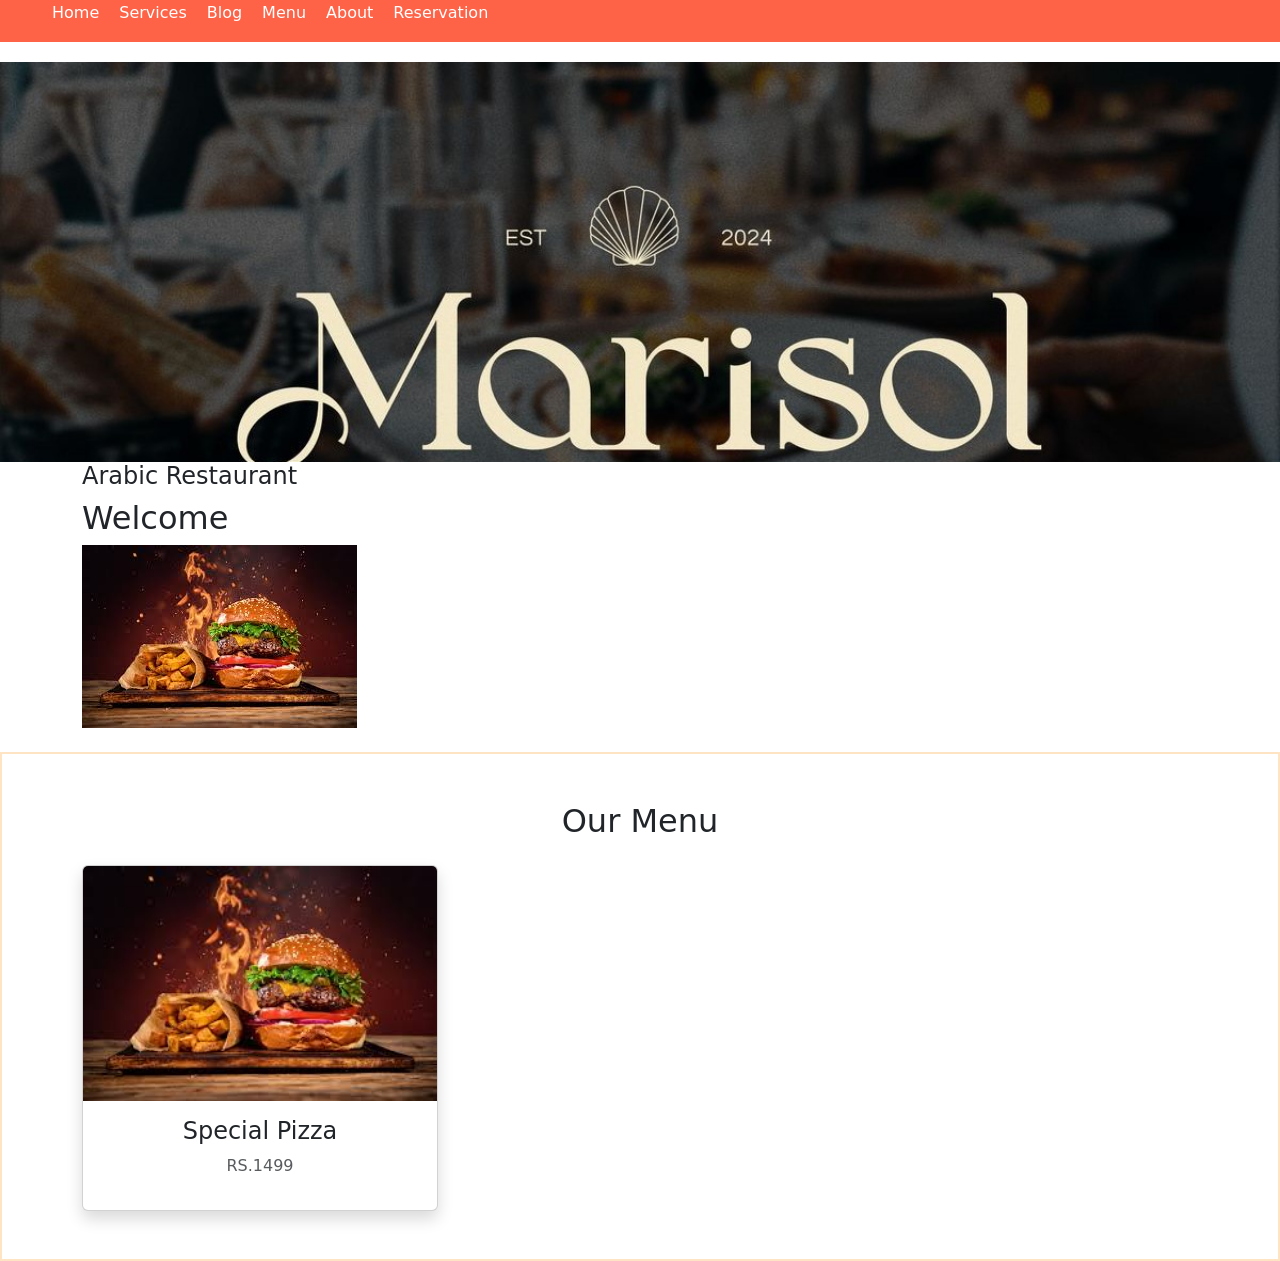
<file: index.html>
<!DOCTYPE html>
<html lang="en">
<head>
    <meta charset="UTF-8">
    <meta name="viewport" content="width=device-width, initial-scale=1.0">
    <title>Document</title>
    <link href="https://cdn.jsdelivr.net/npm/bootstrap@5.0.2/dist/css/bootstrap.min.css" rel="stylesheet" integrity="sha384-EVSTQN3/azprG1Anm3QDgpJLIm9Nao0Yz1ztcQTwFspd3yD65VohhpuuCOmLASjC" crossorigin="anonymous">
 <link rel="stylesheet" href="style.css">
</head>
<body>
    

    <nav class="navbar">
        <ul>
            <li>
                <a href=""> Home</a>
            </li>
             <li>
                <a href=""> Services</a>
            </li>
             <li>
                <a href=""> Blog</a>
            </li>
             <li>
                <a href=""> Menu</a>
            </li>
             <li>
                <a href=""> About</a>
            </li>
             <li>
                <a href=""> Reservation</a>
            </li>

       </ul>
    </nav>


    <body class="animsition" style="animation-duration: 1500ms; opacity: 1;">
	
	


<!-- Full screen image -->
 <div class="box"></div> 

<div class="container">
    <div class="row">
        <div class="col=6">
            <h4>Arabic Restaurant</h4>
            <h2>Welcome</h2>
            <img src="images/BURGER.jpeg" alt="">
    </div>
    </div>
    </div>
    <br>
    <!-- Menu Section -->
<section id="menu" class="py-5">
    <div class="container">
        <h2 class="text-center mb-4">Our Menu</h2>

        <div class="row g-4">
            <div class="col-md-4">
                <div class="card shadow">
                    <img src="images/BURGER.jpeg" class="card-img-top" alt="">
                    <div class="card-body text-center">
                        <h4> Special Pizza</h4>
                        <p class="text-muted">RS.1499</p>
                    </div>
                </div>
            </div>






<script src="https://cdn.jsdelivr.net/npm/bootstrap@5.0.2/dist/js/bootstrap.bundle.min.js" integrity="sha384-MrcW6ZMFYlzcLA8Nl+NtUVF0sA7MsXsP1UyJoMp4YLEuNSfAP+JcXn/tWtIaxVXM" crossorigin="anonymous"></script>
</body>
</html>
</file>
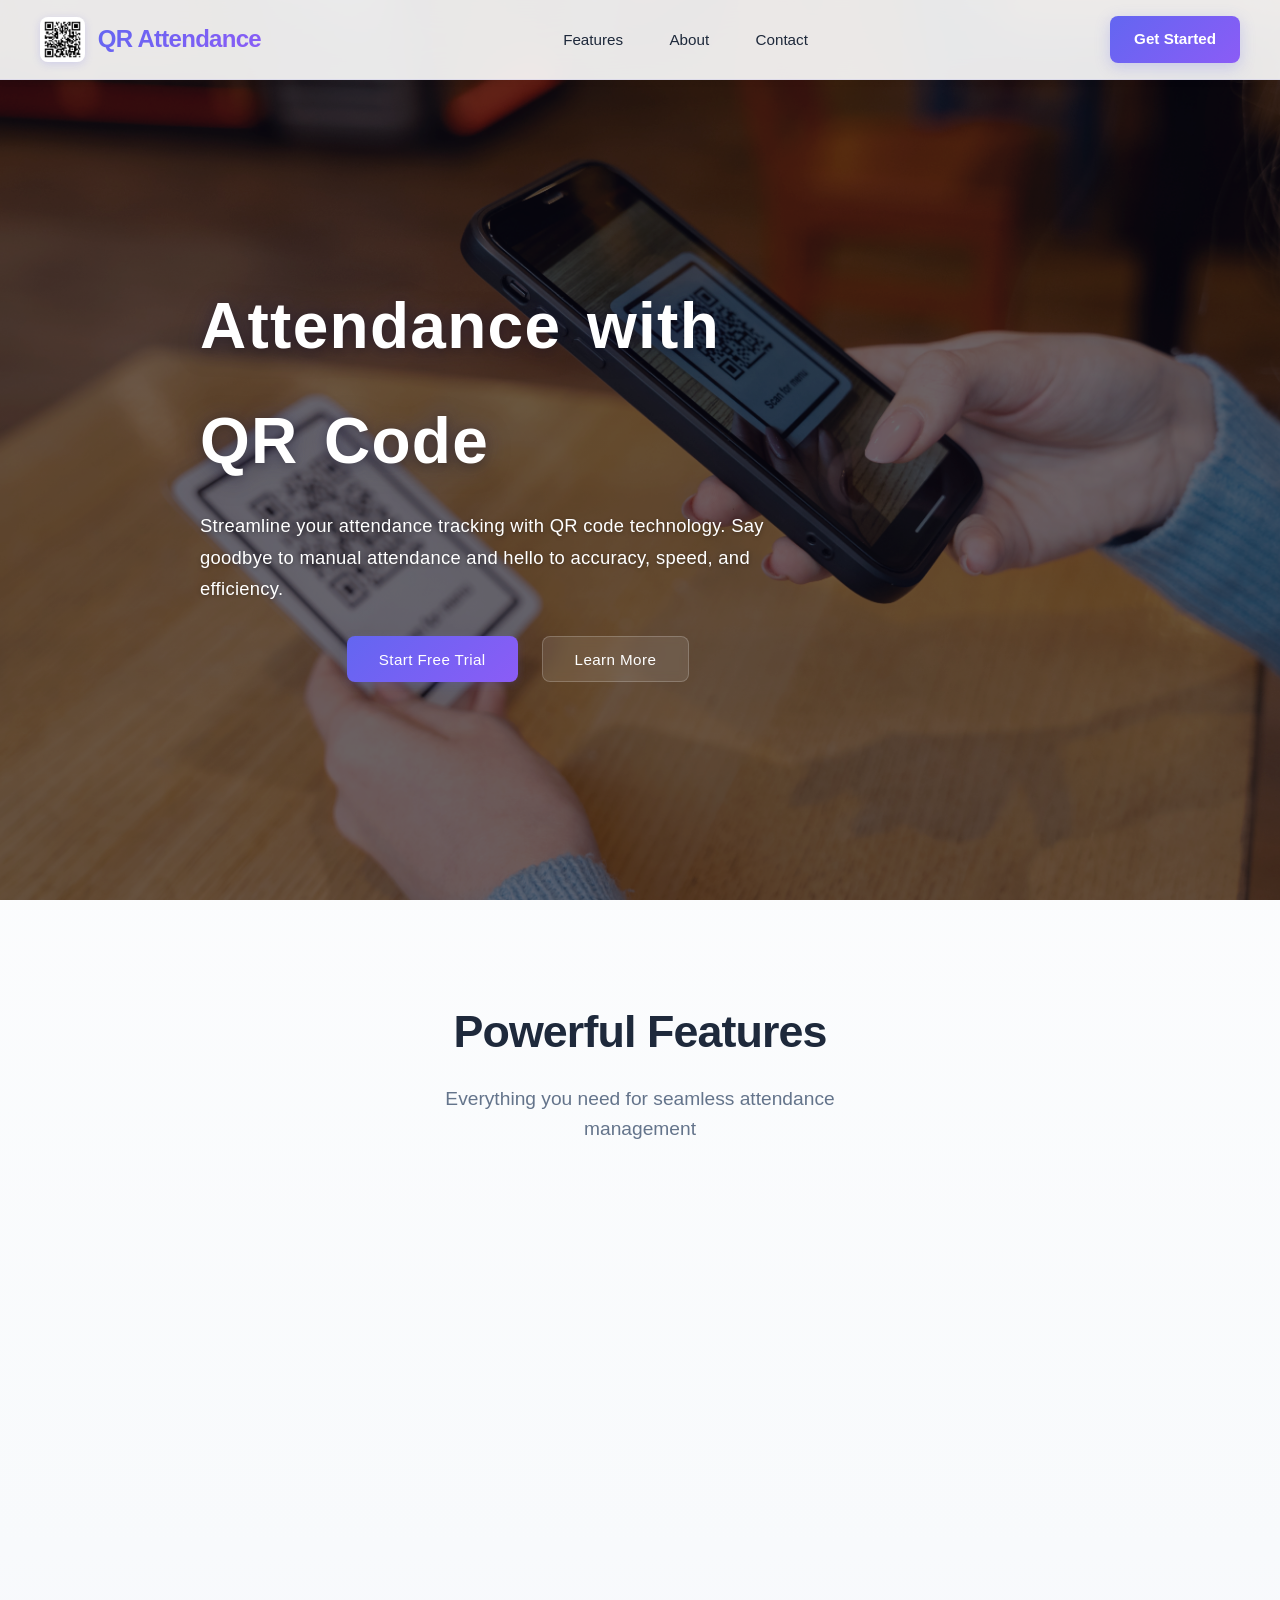
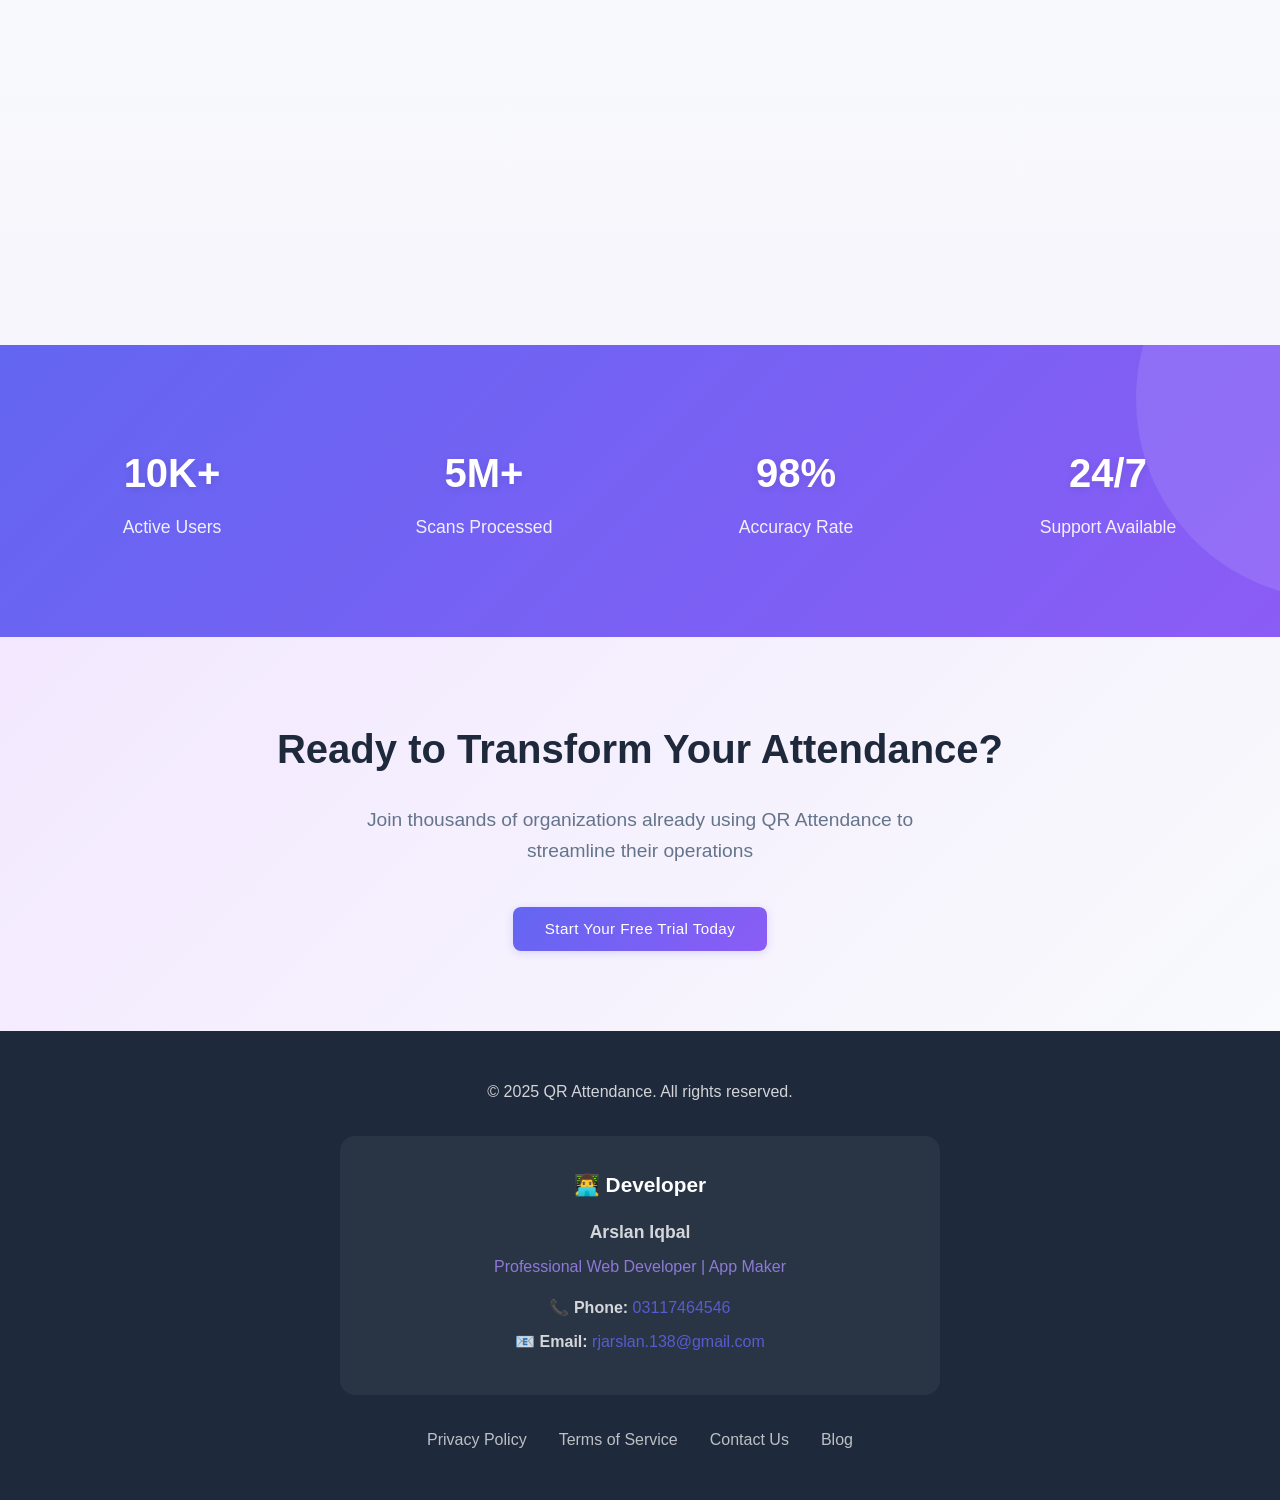
<file: qrattendance.html>
<!DOCTYPE html>
<html lang="en">

<head>
    <meta charset="UTF-8">
    <meta name="viewport" content="width=device-width, initial-scale=1.0">
    <title>Attendance with QR Code - Modern QR Attendance System</title>
    <link rel="icon" type="image/x-icon" href="logo1.png">
    <link rel="shortcut icon" type="image/x-icon" href="logo1.png">
    <style>
        * {
            margin: 0;
            padding: 0;
            box-sizing: border-box;
        }

        :root {
            --primary-color: #6366f1;
            --primary-dark: #4f46e5;
            --secondary-color: #8b5cf6;
            --text-dark: #1e293b;
            --text-light: #64748b;
            --bg-light: #f8fafc;
            --bg-lighter: #f3e8ff;
            --white: #ffffff;
            --gradient: linear-gradient(135deg, #6366f1 0%, #8b5cf6 100%);
            --gradient-light: linear-gradient(135deg, #a78bfa 0%, #c084fc 100%);

            /* Fluid Typography */
            --h1-size: clamp(2.5rem, 5vw + 1rem, 4.5rem);
            --h2-size: clamp(2rem, 3vw + 1rem, 3rem);
            --h3-size: clamp(1.5rem, 2vw + 0.5rem, 2rem);
            --body-text: clamp(1rem, 1vw + 0.5rem, 1.15rem);
            --section-padding: clamp(3rem, 5vw, 6rem);
        }

        html {
            scroll-behavior: smooth;
        }

        body {
            font-family: -apple-system, BlinkMacSystemFont, 'Segoe UI', 'Roboto', 'Helvetica Neue', Arial, sans-serif;
            line-height: 1.6;
            color: var(--text-dark);
            background: linear-gradient(180deg, #ffffff 0%, #f8fafc 50%, #f3e8ff 100%);
            overflow-x: hidden;
        }

        /* ===== HEADER / NAVBAR ===== */
        header {
            position: fixed;
            top: 0;
            left: 0;
            right: 0;
            z-index: 1000;
            padding: 1rem 2rem;
            background: rgba(255, 255, 255, 0.9);
            backdrop-filter: blur(20px);
            border-bottom: 1px solid rgba(99, 102, 241, 0.1);
            box-shadow: 0 2px 8px rgba(0, 0, 0, 0.04);
            transition: all 0.3s ease;
        }

        header.scrolled {
            padding: 0.75rem 2rem;
            box-shadow: 0 4px 16px rgba(99, 102, 241, 0.12);
        }

        nav {
            max-width: 1200px;
            margin: 0 auto;
            display: flex;
            justify-content: space-between;
            align-items: center;
        }

        .logo {
            font-size: 1.5rem;
            font-weight: 800;
            letter-spacing: -0.03em;
            text-decoration: none;
            display: flex;
            align-items: center;
            gap: 0.8rem;
            transition: all 0.3s ease;
            animation: slideInDown 0.6s ease-out;
            height: 45px;
        }

        .logo img {
            height: 45px;
            width: auto;
            max-width: 60px;
            object-fit: contain;
            border-radius: 8px;
            transition: all 0.3s ease;
            box-shadow: 0 2px 8px rgba(99, 102, 241, 0.2);
        }

        .logo:hover img {
            transform: scale(1.1);
            box-shadow: 0 4px 12px rgba(99, 102, 241, 0.3);
        }

        .logo-text {
            background: var(--gradient);
            -webkit-background-clip: text;
            -webkit-text-fill-color: transparent;
            background-clip: text;
        }

        .logo:hover {
            transform: scale(1.05);
        }

        .logo-icon {
            display: none;
        }

        .nav-links {
            display: flex;
            list-style: none;
            gap: 0.5rem;
            align-items: center;
        }

        .nav-links a {
            color: var(--text-dark);
            text-decoration: none;
            font-weight: 500;
            font-size: 0.95rem;
            padding: 0.6rem 1.2rem;
            border-radius: 8px;
            transition: all 0.3s ease;
            position: relative;
            animation: slideInDown 0.7s ease-out backwards;
        }

        .nav-links a:nth-child(1) {
            animation-delay: 0.1s;
        }

        .nav-links a:nth-child(2) {
            animation-delay: 0.2s;
        }

        .nav-links a:nth-child(3) {
            animation-delay: 0.3s;
        }

        .nav-links a:hover {
            background: rgba(99, 102, 241, 0.1);
            color: var(--primary-color);
            transform: translateY(-2px);
        }

        .cta-button {
            background: var(--gradient);
            color: var(--white);
            padding: 0.7rem 1.5rem;
            border: none;
            border-radius: 8px;
            font-weight: 600;
            font-size: 0.95rem;
            cursor: pointer;
            text-decoration: none;
            display: inline-block;
            transition: all 0.3s ease;
            box-shadow: 0 4px 15px rgba(99, 102, 241, 0.25);
            animation: slideInDown 0.8s ease-out backwards;
            animation-delay: 0.4s;
        }

        .cta-button:hover {
            transform: translateY(-3px);
            box-shadow: 0 8px 25px rgba(99, 102, 241, 0.35);
        }

        .cta-button:active {
            transform: translateY(-1px);
        }

        @media (max-width: 768px) {
            nav {
                flex-wrap: wrap;
                gap: 1rem;
            }

            .nav-links {
                order: 3;
                flex-basis: 100%;
                gap: 0.25rem;
                margin-top: 0.5rem;
            }

            .nav-links a {
                padding: 0.5rem 0.8rem;
                font-size: 0.9rem;
            }

            .cta-button {
                padding: 0.6rem 1.2rem;
                font-size: 0.9rem;
            }
        }

        /* ===== HERO SECTION ===== */
        .hero {
            min-height: 100vh;
            display: flex;
            align-items: center;
            justify-content: center;
            padding: 8rem 2rem 4rem;
            position: relative;
            overflow: hidden;
            background: linear-gradient(rgba(0, 0, 0, 0.3), rgba(0, 0, 0, 0.3)), url('1.jpg.jpg') center/cover no-repeat;
            background-attachment: fixed;
        }

        .hero::before {
            content: '';
            position: absolute;
            top: 0;
            left: 0;
            right: 0;
            bottom: 0;
            background: rgba(0, 0, 0, 0.4);
            pointer-events: none;
        }

        .hero::after {
            content: '';
            position: absolute;
            top: 0;
            left: 0;
            right: 0;
            bottom: 0;
            background: rgba(99, 102, 241, 0.05);
            pointer-events: none;
        }

        @keyframes floatBg {

            0%,
            100% {
                transform: translate(0, 0);
            }

            50% {
                transform: translate(40px, -40px);
            }
        }

        .hero-content {
            max-width: 1200px;
            display: flex;
            align-items: flex-start;
            justify-content: flex-start;
            flex-direction: column;
            text-align: left;
            position: relative;
            z-index: 2;
            width: 100%;
            padding-left: 8rem;
        }

        .hero-text {
            animation: slideInDown 0.8s ease-out;
            width: 100%;
            max-width: 700px;
            background: transparent;
            padding: 2rem;
            border-radius: 20px;
            backdrop-filter: none;
            border: none;
            text-align: left;
        }

        .hero-title {
            font-size: 4rem;
            font-weight: 800;
            line-height: 1.4;
            margin-bottom: 1.5rem;
            color: var(--white);
            letter-spacing: 0.02em;
            display: flex;
            flex-wrap: wrap;
            justify-content: flex-start;
            gap: 0.4em;
            min-height: 1.2em;
            filter: drop-shadow(0 4px 12px rgba(0, 0, 0, 0.3));
            text-shadow: 0 2px 8px rgba(0, 0, 0, 0.2), 0 0 20px rgba(99, 102, 241, 0.15);
        }

        .hero-word {
            display: inline-block;
            opacity: 0;
            animation: dynamicFloat 1.6s cubic-bezier(0.34, 1.56, 0.64, 1) forwards,
                orbitalZoom 3s ease-in-out 1.6s infinite;
            position: relative;
        }

        .hero-word-1 {
            animation-delay: 0.05s, 1.6s;
        }

        .hero-word-2 {
            animation-delay: 0.2s, 1.75s;
        }

        .hero-word-3 {
            animation-delay: 0.35s, 1.9s;
        }

        .hero-word-4 {
            animation-delay: 0.5s, 2.05s;
        }

        @keyframes dynamicFloat {
            0% {
                opacity: 0;
                transform: translateX(-60px) translateY(-120px) scale(0.3) rotateZ(-15deg);
            }

            35% {
                opacity: 1;
                transform: translateX(20px) translateY(-20px) scale(1.15) rotateZ(5deg);
            }

            100% {
                opacity: 1;
                transform: translateX(0) translateY(0) scale(1) rotateZ(0deg);
            }
        }

        @keyframes orbitalZoom {

            0%,
            100% {
                transform: translateX(0) translateY(0) scale(1);
                filter: drop-shadow(0 0 8px rgba(99, 102, 241, 0.15));
            }

            15% {
                transform: translateX(8px) translateY(-5px) scale(1.05);
                filter: drop-shadow(0 0 12px rgba(99, 102, 241, 0.2));
            }

            30% {
                transform: translateX(0) translateY(-10px) scale(1.1);
                filter: drop-shadow(0 0 15px rgba(99, 102, 241, 0.28));
            }

            45% {
                transform: translateX(-8px) translateY(-5px) scale(1.12);
                filter: drop-shadow(0 0 18px rgba(99, 102, 241, 0.35));
            }

            60% {
                transform: translateX(-5px) translateY(5px) scale(1.1);
                filter: drop-shadow(0 0 15px rgba(99, 102, 241, 0.28));
            }

            75% {
                transform: translateX(8px) translateY(5px) scale(1.05);
                filter: drop-shadow(0 0 12px rgba(99, 102, 241, 0.2));
            }
        }

        .hero-title-gradient {
            background: var(--gradient);
            -webkit-background-clip: text;
            -webkit-text-fill-color: transparent;
            background-clip: text;
        }

        .hero-description {
            font-size: 1.15rem;
            color: var(--white);
            margin-bottom: 2rem;
            line-height: 1.7;
            animation: fadeIn 0.8s ease-out 0.3s backwards;
            max-width: 700px;
            text-shadow: 0 1px 4px rgba(0, 0, 0, 0.3);
            font-weight: 400;
            letter-spacing: 0.3px;
        }

        @keyframes fadeIn {
            from {
                opacity: 0;
            }

            to {
                opacity: 1;
            }
        }

        .hero-buttons {
            display: flex;
            gap: 1.5rem;
            flex-wrap: wrap;
            animation: fadeIn 0.8s ease-out 0.4s backwards;
            justify-content: center;
        }

        @keyframes slideInUp {
            from {
                opacity: 0;
                transform: translateY(30px);
            }

            to {
                opacity: 1;
                transform: translateY(0);
            }
        }

        .btn-primary {
            background: var(--gradient);
            color: var(--white);
            padding: 0.85rem 2rem;
            border: none;
            border-radius: 8px;
            font-size: 0.95rem;
            font-weight: 500;
            cursor: pointer;
            transition: all 0.25s ease;
            box-shadow: 0 2px 8px rgba(99, 102, 241, 0.2);
            text-decoration: none;
            display: inline-block;
            position: relative;
            overflow: hidden;
            letter-spacing: 0.4px;
        }

        .btn-primary::before {
            content: '';
            position: absolute;
            top: 0;
            left: -100%;
            width: 100%;
            height: 100%;
            background: rgba(255, 255, 255, 0.1);
            transition: left 0.3s ease;
        }

        .btn-primary:hover::before {
            left: 100%;
        }

        .btn-primary:hover {
            transform: translateY(-1px);
            box-shadow: 0 4px 12px rgba(99, 102, 241, 0.3);
        }

        .btn-primary:active {
            transform: translateY(0px);
        }

        .btn-secondary {
            background: rgba(255, 255, 255, 0.1);
            color: var(--white);
            padding: 0.85rem 2rem;
            border: 1px solid rgba(255, 255, 255, 0.2);
            border-radius: 8px;
            font-size: 0.95rem;
            font-weight: 500;
            cursor: pointer;
            transition: all 0.25s ease;
            text-decoration: none;
            display: inline-block;
            backdrop-filter: blur(5px);
            position: relative;
            overflow: hidden;
            letter-spacing: 0.4px;
        }

        .btn-secondary::before {
            content: '';
            position: absolute;
            top: 0;
            left: -100%;
            width: 100%;
            height: 100%;
            background: rgba(255, 255, 255, 0.1);
            transition: left 0.3s ease;
        }

        .btn-secondary:hover::before {
            left: 100%;
        }

        .btn-secondary:hover {
            background: rgba(255, 255, 255, 0.15);
            border-color: rgba(255, 255, 255, 0.3);
            box-shadow: 0 2px 8px rgba(255, 255, 255, 0.1);
            transform: translateY(-1px);
        }

        .hero-image {
            display: none;
        }

        .hero-image-container {
            display: none;
        }

        .hero-image-container img {
            display: none;
        }

        .hero-image-placeholder {
            display: none;
        }

        .hero-image-placeholder-icon {
            display: none;
        }

        @keyframes slideInLeft {
            from {
                opacity: 0;
                transform: translateX(-40px);
            }

            to {
                opacity: 1;
                transform: translateX(0);
            }
        }

        @keyframes slideInRight {
            from {
                opacity: 0;
                transform: translateX(40px);
            }

            to {
                opacity: 1;
                transform: translateX(0);
            }
        }

        @keyframes slideInDown {
            from {
                opacity: 0;
                transform: translateY(-20px);
            }

            to {
                opacity: 1;
                transform: translateY(0);
            }
        }

        @keyframes zoomIn {
            from {
                opacity: 0;
                transform: scale(0.95);
            }

            to {
                opacity: 1;
                transform: scale(1);
            }
        }

        @media (max-width: 768px) {
            .hero {
                padding: 6rem 1.5rem 3rem;
                background: linear-gradient(rgba(0, 0, 0, 0.4), rgba(0, 0, 0, 0.4)), url('1.jpg.jpg') center/cover no-repeat;
            }

            .hero-text {
                padding: 2rem;
                border-radius: 15px;
            }

            .hero-content {
                flex-direction: column;
                gap: 2rem;
            }

            .hero-title {
                font-size: 3rem;
            }

            .hero-description {
                font-size: 1.1rem;
            }

            .hero-buttons {
                flex-direction: column;
                gap: 1rem;
                width: 100%;
            }

            .btn-primary,
            .btn-secondary {
                padding: 0.9rem 2rem;
                font-size: 1rem;
                width: 100%;
                text-align: center;
            }
        }

        /* ===== FEATURES SECTION ===== */
        .features {
            padding: 6rem 2rem;
            max-width: 1200px;
            margin: 0 auto;
        }

        .section-header {
            text-align: center;
            margin-bottom: 4rem;
            animation: fadeInUp 0.8s ease-out;
        }

        .section-header h2 {
            font-size: 2.8rem;
            font-weight: 900;
            margin-bottom: 1rem;
            color: var(--text-dark);
            letter-spacing: -0.02em;
        }

        .section-header p {
            font-size: 1.2rem;
            color: var(--text-light);
            max-width: 500px;
            margin: 0 auto;
        }

        .features-grid {
            display: grid;
            grid-template-columns: repeat(auto-fit, minmax(320px, 1fr));
            gap: 2.5rem;
        }

        .feature-card {
            background: var(--white);
            padding: 2.5rem;
            border-radius: 16px;
            border: 1px solid rgba(99, 102, 241, 0.08);
            box-shadow: 0 4px 20px rgba(0, 0, 0, 0.05);
            transition: all 0.4s ease;
            opacity: 0;
            transform: translateY(30px);
        }

        .feature-card.visible {
            opacity: 1;
            transform: translateY(0);
        }

        .feature-card:hover {
            transform: translateY(-8px);
            box-shadow: 0 12px 40px rgba(99, 102, 241, 0.15);
            border-color: rgba(99, 102, 241, 0.2);
        }

        .feature-icon {
            width: 60px;
            height: 60px;
            background: linear-gradient(135deg, rgba(99, 102, 241, 0.1), rgba(139, 92, 246, 0.1));
            border-radius: 12px;
            display: flex;
            align-items: center;
            justify-content: center;
            margin-bottom: 1.5rem;
            font-size: 1.8rem;
        }

        .feature-card h3 {
            font-size: 1.4rem;
            margin-bottom: 1rem;
            color: var(--text-dark);
            font-weight: 700;
        }

        .feature-card p {
            color: var(--text-light);
            line-height: 1.8;
            font-size: 0.95rem;
        }

        @keyframes fadeInUp {
            from {
                opacity: 0;
                transform: translateY(30px);
            }

            to {
                opacity: 1;
                transform: translateY(0);
            }
        }

        @media (max-width: 768px) {
            .features {
                padding: 4rem 1.5rem;
            }

            .section-header h2 {
                font-size: 2rem;
            }

            .features-grid {
                gap: 1.5rem;
            }

            .feature-card {
                padding: 2rem;
            }
        }

        /* ===== STATS SECTION ===== */
        .stats {
            padding: 6rem 2rem;
            background: var(--gradient);
            color: var(--white);
            position: relative;
            overflow: hidden;
        }

        .stats::before {
            content: '';
            position: absolute;
            top: -50%;
            right: -20%;
            width: 400px;
            height: 400px;
            background: rgba(255, 255, 255, 0.1);
            border-radius: 50%;
            animation: floatBg 20s ease-in-out infinite;
        }

        .stats-content {
            max-width: 1200px;
            margin: 0 auto;
            display: grid;
            grid-template-columns: repeat(auto-fit, minmax(250px, 1fr));
            gap: 3rem;
            position: relative;
            z-index: 1;
            text-align: center;
        }

        .stat-item h3 {
            font-size: 2.5rem;
            font-weight: 900;
            margin-bottom: 0.5rem;
            text-shadow: 0 2px 8px rgba(0, 0, 0, 0.1);
        }

        .stat-item p {
            font-size: 1.1rem;
            opacity: 0.9;
        }

        @media (max-width: 768px) {
            .stats {
                padding: 4rem 1.5rem;
            }

            .stats-content {
                gap: 2rem;
            }

            .stat-item h3 {
                font-size: 2rem;
            }
        }

        /* ===== CTA SECTION ===== */
        .cta-section {
            padding: 5rem 2rem;
            background: linear-gradient(135deg, var(--bg-lighter), var(--bg-light));
            text-align: center;
            position: relative;
        }

        .cta-section h2 {
            font-size: 2.5rem;
            margin-bottom: 1.5rem;
            color: var(--text-dark);
            font-weight: 900;
            animation: fadeInUp 0.8s ease-out;
        }

        .cta-section p {
            font-size: 1.2rem;
            color: var(--text-light);
            margin-bottom: 2.5rem;
            max-width: 600px;
            margin-left: auto;
            margin-right: auto;
            animation: fadeInUp 0.8s ease-out 0.1s backwards;
        }

        .cta-section .btn-primary {
            animation: fadeInUp 0.8s ease-out 0.2s backwards;
        }

        @media (max-width: 768px) {
            .cta-section {
                padding: 3rem 1.5rem;
            }

            .cta-section h2 {
                font-size: 2rem;
            }

            .cta-section p {
                font-size: 1.1rem;
            }
        }

        /* ===== FOOTER ===== */
        footer {
            background: var(--text-dark);
            color: var(--white);
            padding: 3rem 2rem;
            text-align: center;
            position: relative;
            overflow: hidden;
        }

        footer p {
            opacity: 0.8;
            margin-bottom: 1rem;
        }

        .footer-links {
            display: flex;
            justify-content: center;
            gap: 2rem;
            margin-top: 1.5rem;
            flex-wrap: wrap;
        }

        .footer-links a {
            color: var(--white);
            text-decoration: none;
            opacity: 0.7;
            transition: opacity 0.3s ease;
        }

        .footer-links a:hover {
            opacity: 1;
        }

        /* ===== SMOOTH SCROLL ANIMATION ===== */
        .fade-in {
            opacity: 0;
            animation: fadeInUp 0.8s ease-out forwards;
        }

        /* ===== UTILITY CLASSES ===== */
        .container {
            max-width: 1200px;
            margin: 0 auto;
            padding: 0 2rem;
        }

        @media (max-width: 768px) {
            .container {
                padding: 0 1.5rem;
            }
        }

        /* ===== UNIVERSAL RESPONSIVE REFINEMENTS ===== */

        /* 1. EXTRA LARGE SCREENS (> 1440px) */
        @media (min-width: 1441px) {

            .container,
            nav,
            .hero-content,
            .features,
            .stats-content,
            .cta-section {
                max-width: 1400px;
                /* Allow wider content on huge screens */
            }

            .hero-title {
                font-size: 5rem;
                /* Super large size for 4k monitors */
            }

            .hero {
                /* Ensure background covers nicely */
                background-size: cover;
            }
        }

        /* 2. LAPTOP / MEDIUM DESKTOP (1024px - 1440px) */
        @media (min-width: 1025px) and (max-width: 1440px) {
            .hero-title {
                font-size: 4rem;
            }

            .container {
                max-width: 1100px;
            }
        }

        /* 3. TABLET (768px - 1024px) */
        @media (min-width: 769px) and (max-width: 1024px) {
            header {
                padding: 1rem 1.5rem;
            }

            nav {
                flex-wrap: nowrap;
            }

            .logo img {
                max-width: 50px;
            }

            .nav-links {
                gap: 1rem;
            }

            .nav-links a {
                padding: 0.5rem 0.8rem;
                font-size: 0.9rem;
            }

            .hero {
                padding: 8rem 2rem 4rem;
                background-attachment: scroll;
            }

            .hero-content {
                padding-left: 0;
                align-items: center;
                text-align: center;
            }

            .hero-text {
                padding: 1.5rem;
                max-width: 80%;
                text-align: center;
            }

            .hero-title {
                font-size: 3.2rem;
                justify-content: center;
            }

            .hero-description {
                margin: 0 auto 2rem;
            }

            .features-grid {
                grid-template-columns: repeat(2, 1fr);
                gap: 1.5rem;
            }

            .stats-content {
                grid-template-columns: repeat(2, 1fr);
            }
        }

        /* 4. MOBILE (< 768px) */
        @media (max-width: 768px) {
            .container {
                padding: 0 1.5rem;
            }

            nav {
                justify-content: space-between;
                position: relative;
            }

            .logo {
                font-size: 1.3rem;
            }

            .nav-links {
                display: none;
                /* See hamburger note in plan, keeping clean stack for now */
                display: flex;
                flex-wrap: wrap;
                justify-content: center;
                width: 100%;
                background: rgba(255, 255, 255, 0.95);
                padding: 1rem;
                border-radius: 12px;
                box-shadow: 0 4px 12px rgba(0, 0, 0, 0.05);
                margin-top: 1rem;
            }

            .nav-links a {
                font-size: 0.85rem;
                padding: 0.4rem 0.8rem;
                width: auto;
            }

            .cta-button {
                display: none;
            }

            .hero {
                background-attachment: scroll;
                padding-top: 7rem;
            }

            .hero-content {
                padding-left: 0;
            }

            .hero-title {
                font-size: 2.5rem;
                justify-content: center;
            }

            .hero-text {
                padding: 1rem;
                text-align: center;
            }

            .hero-description {
                font-size: 1rem;
            }

            .hero-buttons {
                flex-direction: column;
                gap: 0.8rem;
                width: 100%;
                max-width: 300px;
                margin: 0 auto;
            }

            .stats-content {
                grid-template-columns: 1fr;
                gap: 2rem;
            }
        }

        /* 5. EXTRA SMALL MOBILE (< 480px) */
        @media (max-width: 480px) {
            .hero-title {
                font-size: 2rem;
                /* Even smaller for very narrow screens */
            }

            .section-header h2 {
                font-size: 1.7rem;
            }

            .feature-card {
                padding: 1.5rem;
            }

            .hero-buttons {
                width: 100%;
            }

            .btn-primary,
            .btn-secondary {
                width: 100%;
                padding: 0.8rem 1rem;
            }
        }
    </style>
</head>

<body>
    <!-- HEADER -->
    <header id="header">
        <nav>
            <a href="#" class="logo">
                <img src="logo1.png" alt="QR Attendance Logo" />
                <span class="logo-text">QR Attendance</span>
            </a>
            <ul class="nav-links">
                <li><a href="#features">Features</a></li>
                <li><a href="#stats">About</a></li>
                <li><a href="#contact">Contact</a></li>
            </ul>
            <a href="#cta" class="cta-button">Get Started</a>
        </nav>
    </header>

    <!-- HERO SECTION -->
    <section class="hero">
        <div class="hero-content">
            <div class="hero-text">
                <h1 class="hero-title">
                    <span class="hero-word hero-word-1">Attendance</span>
                    <span class="hero-word hero-word-2">with</span>
                    <span class="hero-word hero-word-3">QR</span>
                    <span class="hero-word hero-word-4">Code</span>
                </h1>
                <p class="hero-description">
                    Streamline your attendance tracking with QR code technology. Say goodbye to manual attendance and
                    hello to accuracy, speed, and efficiency.
                </p>
                <div class="hero-buttons">
                    <button class="btn-primary" onclick="scrollTo('cta')">Start Free Trial</button>
                    <button class="btn-secondary" onclick="scrollTo('features')">Learn More</button>
                </div>
            </div>
            <div class="hero-image">
                <div class="hero-image-container">
                    <img src="1.jpg.jpg" alt="QR Code Attendance System"
                        onerror="this.style.display='none'; this.parentElement.innerHTML='<div class=\'hero-image-placeholder\'><div class=\'hero-image-placeholder-icon\'>📊</div><p>QR Code Attendance System</p></div>';" />
                </div>
            </div>
        </div>
    </section>

    <!-- FEATURES SECTION -->
    <section class="features" id="features">
        <div class="section-header">
            <h2>Powerful Features</h2>
            <p>Everything you need for seamless attendance management</p>
        </div>
        <div class="features-grid">
            <div class="feature-card">
                <div class="feature-icon">📱</div>
                <h3>Instant Scanning</h3>
                <p>One tap QR code scanning for immediate attendance recording.</p>
            </div>
            <div class="feature-card">
                <div class="feature-icon">📊</div>
                <h3>Real-time Analytics</h3>
                <p>Get live insights, detailed reports, and visual dashboards on attendance patterns and trends.</p>
            </div>
            <div class="feature-card">
                <div class="feature-icon">🔒</div>
                <h3>Secure & Private</h3>
                <p>Enterprise-grade security with end-to-end encryption. Your data is always protected.</p>
            </div>
            <div class="feature-card">
                <div class="feature-icon">⚡</div>
                <h3>Lightning Speed</h3>
                <p>Process thousands of scans per minute with our optimized cloud infrastructure.</p>
            </div>
            <div class="feature-card">
                <div class="feature-icon">🌐</div>
                <h3>Cloud Sync</h3>
                <p>Access attendance data anywhere, anytime. Automatic backups and multi-device sync.</p>
            </div>
            <div class="feature-card">
                <div class="feature-icon">🎯</div>
                <h3>Easy Integration</h3>
                <p>Seamlessly integrate with your existing systems. RESTful API and webhook support.</p>
            </div>
        </div>
    </section>

    <!-- STATS SECTION -->
    <section class="stats" id="stats">
        <div class="stats-content">
            <div class="stat-item">
                <h3>10K+</h3>
                <p>Active Users</p>
            </div>
            <div class="stat-item">
                <h3>5M+</h3>
                <p>Scans Processed</p>
            </div>
            <div class="stat-item">
                <h3>98%</h3>
                <p>Accuracy Rate</p>
            </div>
            <div class="stat-item">
                <h3>24/7</h3>
                <p>Support Available</p>
            </div>
        </div>
    </section>

    <!-- CTA SECTION -->
    <section class="cta-section" id="cta">
        <h2>Ready to Transform Your Attendance?</h2>
        <p>Join thousands of organizations already using QR Attendance to streamline their operations</p>
        <button class="btn-primary" onclick="handleCTA()">Start Your Free Trial Today</button>
    </section>

    <!-- FOOTER -->
    <footer id="contact">
        <p>&copy; 2025 QR Attendance. All rights reserved.</p>

        <div
            style="margin: 2rem 0; padding: 2rem; background: rgba(255,255,255,0.05); border-radius: 15px; max-width: 600px; margin-left: auto; margin-right: auto;">
            <h3 style="margin-bottom: 1rem; font-size: 1.3rem;">👨‍💻 Developer</h3>
            <p style="font-size: 1.1rem; margin-bottom: 0.5rem;"><strong>Arslan Iqbal</strong></p>
            <p style="margin-bottom: 1rem; color: #a78bfa;">Professional Web Developer | App Maker</p>

            <p style="margin: 0.5rem 0;">
                📞 <strong>Phone:</strong> <a href="tel:03117464546"
                    style="color: #6366f1; text-decoration: none;">03117464546</a>
            </p>
            <p style="margin: 0.5rem 0;">
                📧 <strong>Email:</strong> <a href="mailto:rjarslan.138@gmail.com"
                    style="color: #6366f1; text-decoration: none;">rjarslan.138@gmail.com</a>
            </p>
        </div>

        <div class="footer-links">
            <a href="#privacy">Privacy Policy</a>
            <a href="#terms">Terms of Service</a>
            <a href="#contact">Contact Us</a>
            <a href="#blog">Blog</a>
        </div>
    </footer>

    <script>
        // Smooth scroll helper function
        function scrollTo(id) {
            const element = document.getElementById(id);
            if (element) {
                element.scrollIntoView({ behavior: 'smooth' });
            }
        }

        // CTA Button Handler
        function handleCTA() {
            alert('Welcome! We are excited to have you. Sign-up process coming soon!');
        }

        // Header scroll effect
        const header = document.getElementById('header');
        window.addEventListener('scroll', () => {
            if (window.pageYOffset > 50) {
                header.classList.add('scrolled');
            } else {
                header.classList.remove('scrolled');
            }
        });

        // Intersection Observer for feature cards
        const observerOptions = {
            threshold: 0.1,
            rootMargin: '0px 0px -50px 0px'
        };

        const observer = new IntersectionObserver((entries) => {
            entries.forEach((entry, index) => {
                if (entry.isIntersecting) {
                    setTimeout(() => {
                        entry.target.classList.add('visible');
                    }, index * 100);
                }
            });
        }, observerOptions);

        // Observe all feature cards
        document.addEventListener('DOMContentLoaded', () => {
            const featureCards = document.querySelectorAll('.feature-card');
            featureCards.forEach(card => {
                observer.observe(card);
            });
        });

        // Parallax effect on hero
        window.addEventListener('scroll', () => {
            const scrolled = window.pageYOffset;
            const hero = document.querySelector('.hero');
            if (hero && scrolled < window.innerHeight) {
                hero.style.transform = `translateY(${scrolled * 0.5}px)`;
            }
        });

        // Fade in animation for sections on scroll
        const revealObserver = new IntersectionObserver((entries) => {
            entries.forEach(entry => {
                if (entry.isIntersecting) {
                    entry.target.classList.add('fade-in');
                    revealObserver.unobserve(entry.target);
                }
            });
        }, {
            threshold: 0.15
        });

        document.addEventListener('DOMContentLoaded', () => {
            const sections = document.querySelectorAll('.features, .stats, .cta-section');
            sections.forEach(section => {
                revealObserver.observe(section);
            });
        });

        // Add loading class to images
        const heroImg = document.querySelector('.hero-image-container img');
        if (heroImg) {
            heroImg.addEventListener('load', function () {
                this.style.animation = 'zoomIn 0.8s ease-out';
            });
        }
    </script>
</body>

</html>
</file>
<file: style.css>
h1{
    color:black;
}

section{
    border: 2px solid bisque;
    padding: 0px 30px;

}


.navbar{
    background-color: tomato;
    padding: 1px 0px;
    margin-bottom: 20px;

}

.navbar ul{
    display: flex;

}

.navbar ul li{
    list-style: none;

}

.navbar ul li a{
    text-decoration: none;
    margin-left: 20px;
    color: white;
}




.box {
   background-attachment: fixed;
    background: url(images/mr1.jpg);
    background-repeat: no-repeat;
    background-size: cover;

    width: 100%;
        height: 400px;



    }

    .box2{
        background-image: url(images/food.jpg);
        background-repeat: no-repeat;
        background-size: cover;
        width: 100%;
        height:500px ;

    }
</file>
